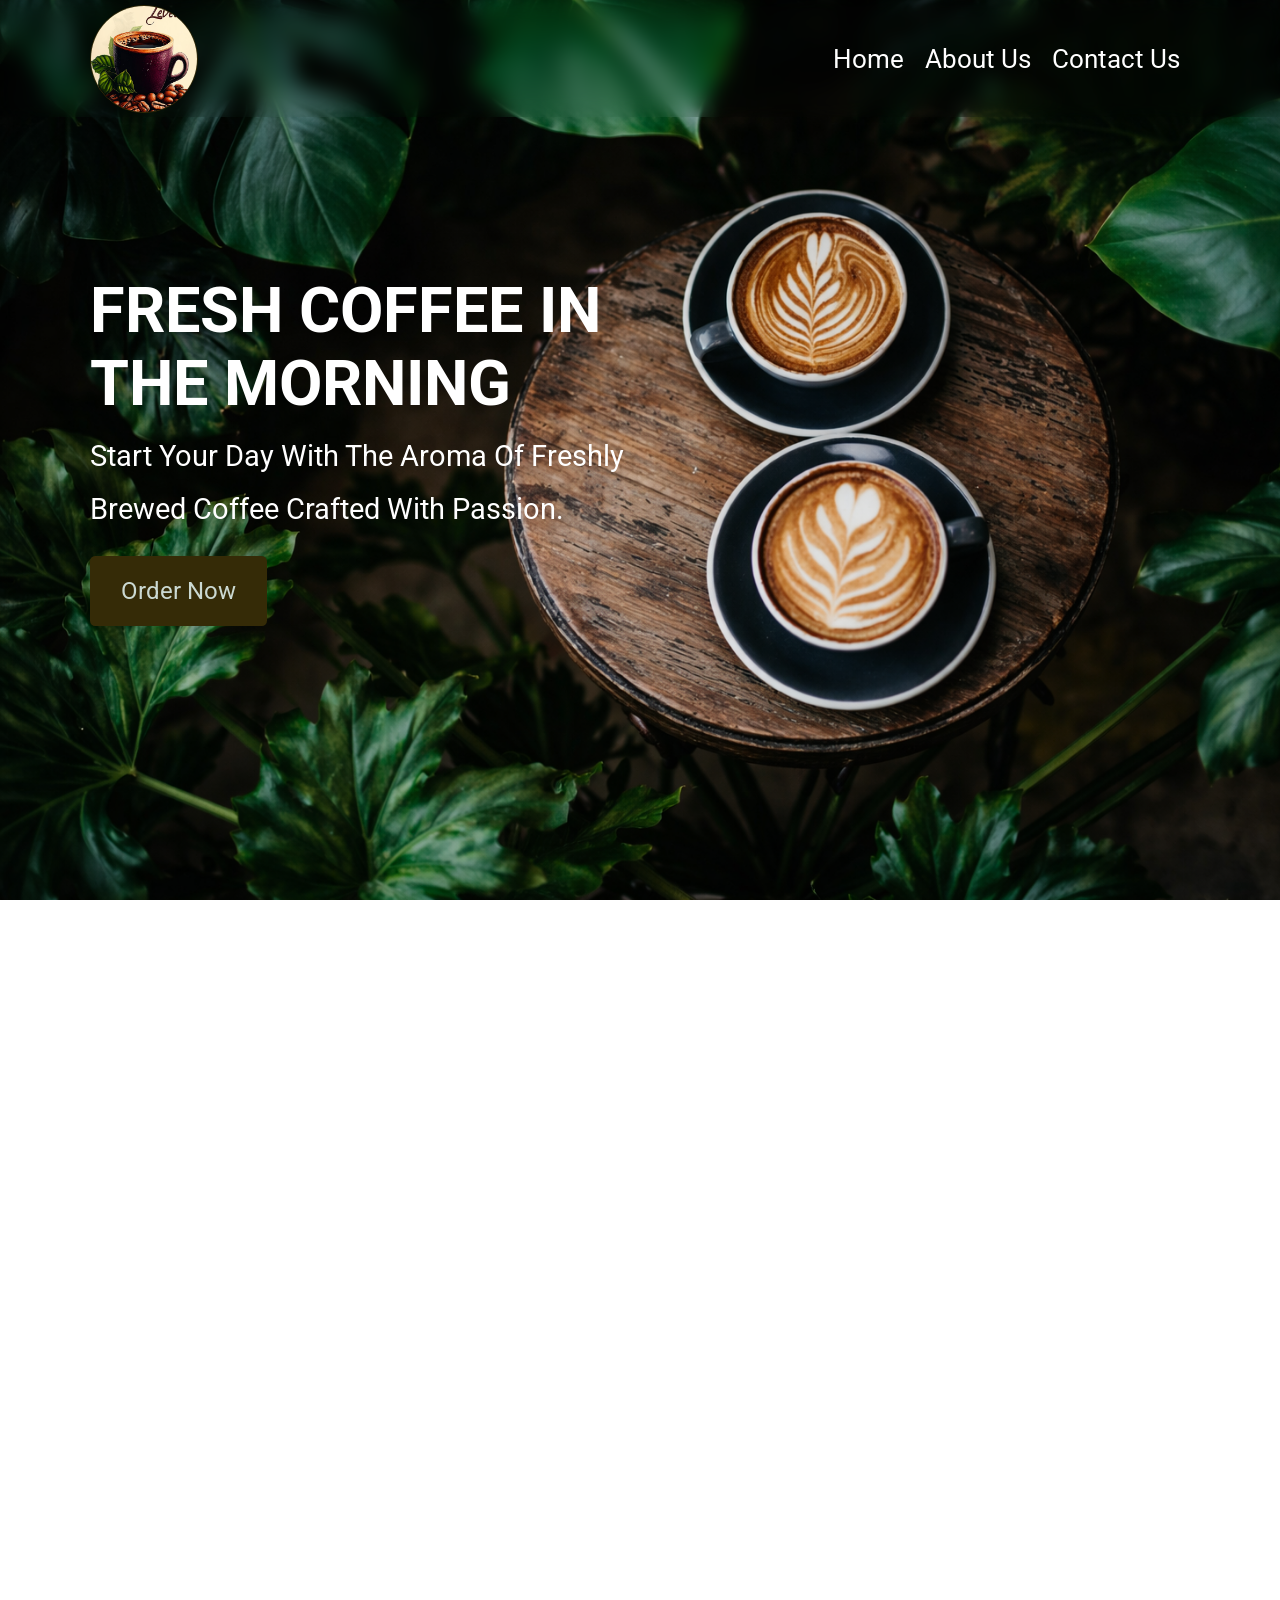
<file: index.html>
<!DOCTYPE html>
<html lang="en">
<head>
    <meta charset="UTF-8">
    <meta name="viewport" content="width=device-width, initial-scale=1.0">
    <title>Coffee</title>
    <link rel="stylesheet" href="https://cdnjs.cloudflare.com/ajax/libs/font-awesome/6.5.1/css/all.min.css">
    <link rel="stylesheet" href="https://unpkg.com/aos@next/dist/aos.css"/>
    <link rel="stylesheet" href="style.css">
    <meta name="theme-color" content="#211302">
    <meta name="description" content="Aroma Craft - freshly roasted coffee at Kashmiri Gate, New Delhi.">
</head>
<body>
    <div class="header box">
        <div class="logo"><img src="img/logo1.jpg" alt="" ></div>
        <div class="menu-btn">
            <i class="fas fa-bars"></i>
        </div>
        <div class="navbar">
            <div class="item"><a href="index.html">Home</a></div> 
            <div class="item"><a href="about.html">About Us</a></div>
            <div class="item"><a href="contact.html">Contact Us</a></div>
        </div>
    </div>
    <!-- home -->
    <div class="home box">
        <div class="content">
            <h1>Fresh Coffee in the Morning</h1>
            <p>Start your day with the aroma of freshly brewed coffee crafted with passion.</p>
            <a href="#" class="btn">Order Now</a>
        </div>
    </div>
    <!--menu div  -->
    <div class="menu">
        <div class="h1"><h1>Our Menu</h1></div>
        <div class="content-menu">   
        <!-- row1 -->
        <div class="row" id="r2">
            <div class="menu-div" id="m1">
                <div class="img"><img src="img/c1.jpg" alt=""></div>
                <div class="name">Cappuccino</div>
                <div class="name">₹130</div>
            </div>
            <div class="menu-div" id="m2">
                <div class="img"><img src="img/c2.jpg" alt=""></div>
                <div class="name">Mocha</div>
                <div class="name">₹160</div>
            </div>
            <div class="menu-div" id="m3">
                <div class="img"><img src="img/blog-1.jpg" alt=""></div>
                <div class="name">Americano</div>
                <div class="name">₹155</div>
            </div>
        </div>
        <!-- row2 -->
        <div class="row" id="r2">
            <div class="menu-div" id="m4">
                <div class="img"><img src="img/c4.jpg" alt=""></div>
                <div class="name">Cortado</div>
                <div class="name">₹180</div>
            </div>
            <div class="menu-div" id="m5">
                <div class="img"><img src="img/c5.jpg" width="450vh" alt=""></div>
                <div class="name">Latte</div>
                <div class="name">₹170</div>
            </div>
            <div class="menu-div" id="m6">
                <div class="img"><img src="img/c6.jpg" alt=""></div>
                <div class="name">Flat White</div>
                <div class="name">₹150</div>
            </div>
        </div>
    </div>
    </div>
    <!-- footer -->
     <!----------------------->
      <div class="foot ">
     <div class="footer">
        <div class="foot-box">
            <div class="logo"><img src="img/logo1.jpg" alt="" ></div>
           <div> <h2 id="c1">Coffee </h2><h2 id="c2"> Roasters</h2>
            <p>Enjoy the enchanted cofee in flavours known and beyond</p><br></div>
            <div class="icon">
                <div><i class="fa-brands fa-facebook"></i></div>
                <div><i class="fa-brands fa-square-instagram"></i></div>
                <div><i class="fa-brands fa-x-twitter"></i></div>
            </div>
        </div>
        <div class="foot-box f">
            <div><h2 id="c1">Quick</h2> <h2 id="c2"> Links</h2></div>
            <div><a href="index.html">Home</a></div>
            <div><a href="about.html">About Us</a></div>
            <div><a href="contact.html">Contact Us</a></div>
        </div>
    <div class="foot-box f">
        <h2 id="c1">Contact</h2><h2 id="c2"> Us</h2>
        
        <div class="icon co">
            <ul>
                <li><p><i class="fa-solid fa-phone"> </i>+91-1234567879
                </p></li>
                <li><p><i class="fa-solid fa-envelope"> </i>
                coffeecraft@gmail.com</p></li>
                <li><p><i class="fa-solid fa-location-dot"> </i>Kashmiri Gate,New Delhi,India</p></li>
                <li><p><i class="fa-solid fa-clock"> </i>Mon-Sat:7am-8pm
                </p></li>
            </ul>
        </div>
    </div>
</div>
<div class="copyright">© 2026 Coffee Roasters-Coffee Company. All rights reserved.</div>
</div>
</div>
<script src="j.js"></script>
<!-- <script src="https://unpkg.com/aos@next/dist/aos.js"></script>
<script>
AOS.init();
</script> -->
</body>
</html>
</file>
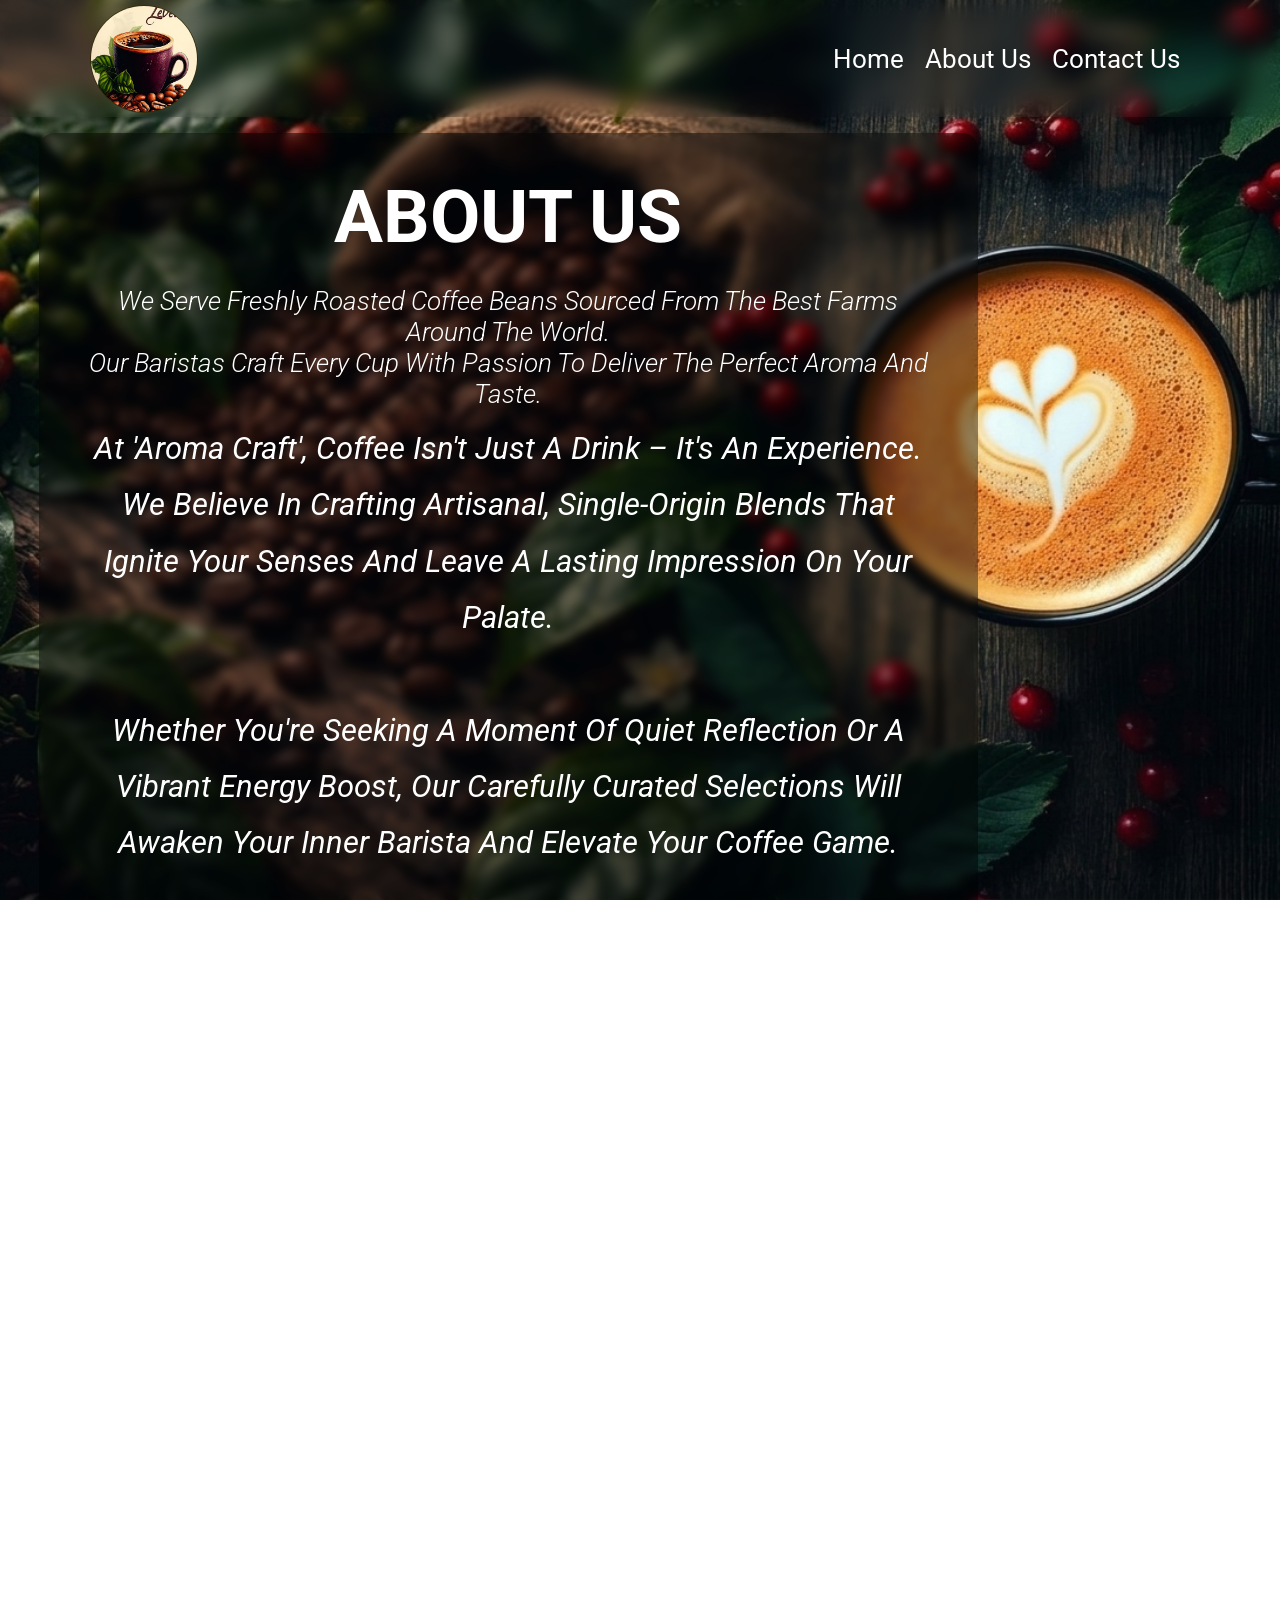
<file: about.html>
<!DOCTYPE html>
<html lang="en">
<head>
    <meta charset="UTF-8">
    <meta name="viewport" content="width=device-width, initial-scale=1.0">
    <title>Document</title>
    <link rel="stylesheet" href="style.css">
    <link rel="stylesheet" href="https://cdnjs.cloudflare.com/ajax/libs/font-awesome/6.5.1/css/all.min.css">
    <meta name="theme-color" content="#211302">
    <meta name="description" content="Aroma Craft - freshly roasted coffee at Kashmiri Gate, New Delhi.">
</head>
<body>
    <!-- header -->
    <div class="header box">
        <div class="logo"><img src="img/logo1.jpg" alt="" ></div>
        <div class="menu-btn">
            <i class="fas fa-bars"></i>
        </div>
        <div class="navbar">
            <div class="item"><a href="index.html">Home</a></div> 
            <div class="item"><a href="about.html">About Us</a></div>
            <div class="item"><a href="contact.html">Contact Us</a></div>
        </div>
    </div>
    <!-- about -->
    <div class="about">
        <div class="content">
            <h1>About Us</h1> <br><br>
           
            <h2><i>We serve freshly roasted coffee beans sourced from the best farms around the world.<br>
                Our baristas craft every cup with passion to deliver the perfect aroma and taste.</i></h2>
            <p><i>At 'Aroma Craft', coffee isn't just a drink – it's an experience. We believe in crafting artisanal, single-origin blends that ignite your senses and leave a lasting impression on your palate. <br><br> 
             Whether you're seeking a moment of quiet reflection or a vibrant energy boost, our carefully curated selections will awaken your inner barista and elevate your coffee game. 
             <br><br> </i></p>
            
        </div>
    </div>
    
        <div class="table">
            <div class="table-container">
                <h1 class="table-title">Signature Brews & Pricing</h1>
                <table class="menu-table">
                    <thead>
                        <tr>
                            <th>Coffee Type</th>
                            <th>Description</th>
                            <th>Price</th>
                        </tr>
                    </thead>
                    <tbody>
                        <tr>
                            <td data-label="Coffee Type">Cappuccino</td>
                            <td data-label="Description">Equal parts espresso, steamed milk, and foam</td>
                            <td data-label="Price">₹130</td>
                        </tr>
                        <tr>
                            <td data-label="Coffee Type">Americano</td>
                            <td data-label="Description">Equal parts espresso, steamed milk, and foam</td>
                            <td data-label="Price">₹155</td>
                        </tr>
                        <tr>
                            <td data-label="Coffee Type">Latte</td>
                            <td data-label="Description">Espresso with a generous amount of steamed milk</td>
                            <td data-label="Price">₹170</td>
                        </tr>
                        <tr>
                            <td data-label="Coffee Type">Mocha</td>
                            <td data-label="Description">Espresso with chocolate and steamed milk</td>
                            <td data-label="Price">₹160</td>
                        </tr>
                        <tr>
                            <td data-label="Coffee Type">Cold Coffee</td>
                            <td data-label="Description">Equal parts espresso, and milk foam with ice </td>
                            <td data-label="Price">₹130</td>
                        </tr>
                        <tr>
                            <td data-label="Coffee Type">Flat White</td>
                            <td data-label="Description">Espresso shots topped with hot water and milk cream</td>
                            <td data-label="Price">₹150</td>
                        </tr>
                        <tr>
                            <td data-label="Coffee Type">Cortado</td>
                            <td data-label="Description">Espresso shots topped with hot milk foam</td>
                            <td data-label="Price">₹180</td>
                        </tr>
                    </tbody>
                </table>
            </div>
        </div>
    
    <div class="booking-section">
        <div class="booking-content">
            <h1>Book a Table</h1>
            <p>Reserve your spot for a quiet morning brew or a vibrant afternoon meeting.</p>
            
            <form action="#" class="booking-form">
                <div class="input-group">
                    <input type="text" placeholder="Your Name" required>
                    <input type="email" placeholder="Your Email" required>
                </div>
                <div class="input-group">
                    <input type="date" required>
                    <input type="time" required>
                </div>
                <div class="input-group">
                    <select name="guests" id="guests">
                        <option value="1">1 Person</option>
                        <option value="2">2 People</option>
                        <option value="3">3 People</option>
                        <option value="4+">4+ People</option>
                    </select>
                    <input type="tel" placeholder="Phone Number" required>
                </div>
                <button type="submit" class="btn">Confirm Reservation</button>
            </form>
        </div>
    </div>
    <!-- footer -->
     <div class="foot ">
        <div class="footer">
           <div class="foot-box">
               <div class="logo"><img src="img/logo1.jpg" alt="" ></div>
              <div> <h2 id="c1">Coffee </h2><h2 id="c2"> Roasters</h2>
               <p>Enjoy the enchanted cofee in flavours known and beyond</p><br></div>
               <div class="icon">
                   <div><i class="fa-brands fa-facebook"></i></div>
                   <div><i class="fa-brands fa-square-instagram"></i></div>
                   <div><i class="fa-brands fa-x-twitter"></i></div>
               </div>
           </div>
           <div class="foot-box f">
               <div><h2 id="c1">Quick</h2> <h2 id="c2"> Links</h2></div>
               <div><a href="index.html">Home</a></div>
               <div><a href="about.html">About Us</a></div>
               <div><a href="contact.html">Contact Us</a></div>
   
           </div>
       <div class="foot-box f">
           <h2 id="c1">Contact</h2><h2 id="c2"> Us</h2>
           
           <div class="icon co">
               <ul>
                   <li><p><i class="fa-solid fa-phone"> </i>+91-1234567879
                   </p></li>
                   <li><p><i class="fa-solid fa-envelope"> </i>
                   coffeecraft@gmail.com</p></li>
                   <li><p><i class="fa-solid fa-location-dot"> </i>Kashmiri Gate,New Delhi,India</p></li>
                   <li><p><i class="fa-solid fa-clock"> </i>Mon-Sat:7am-8pm
                   </p></li>
               </ul>
           </div>
       </div>
   
   </div>
   <div class="copyright">© 2026 Coffee Roasters-Coffee Company. All rights reserved.</div>
   
   </div>
</div>
<script src="j.js"></script>
<script src="https://unpkg.com/aos@next/dist/aos.js"></script>
<script>
AOS.init();
</script>
</body>
</html>
</file>
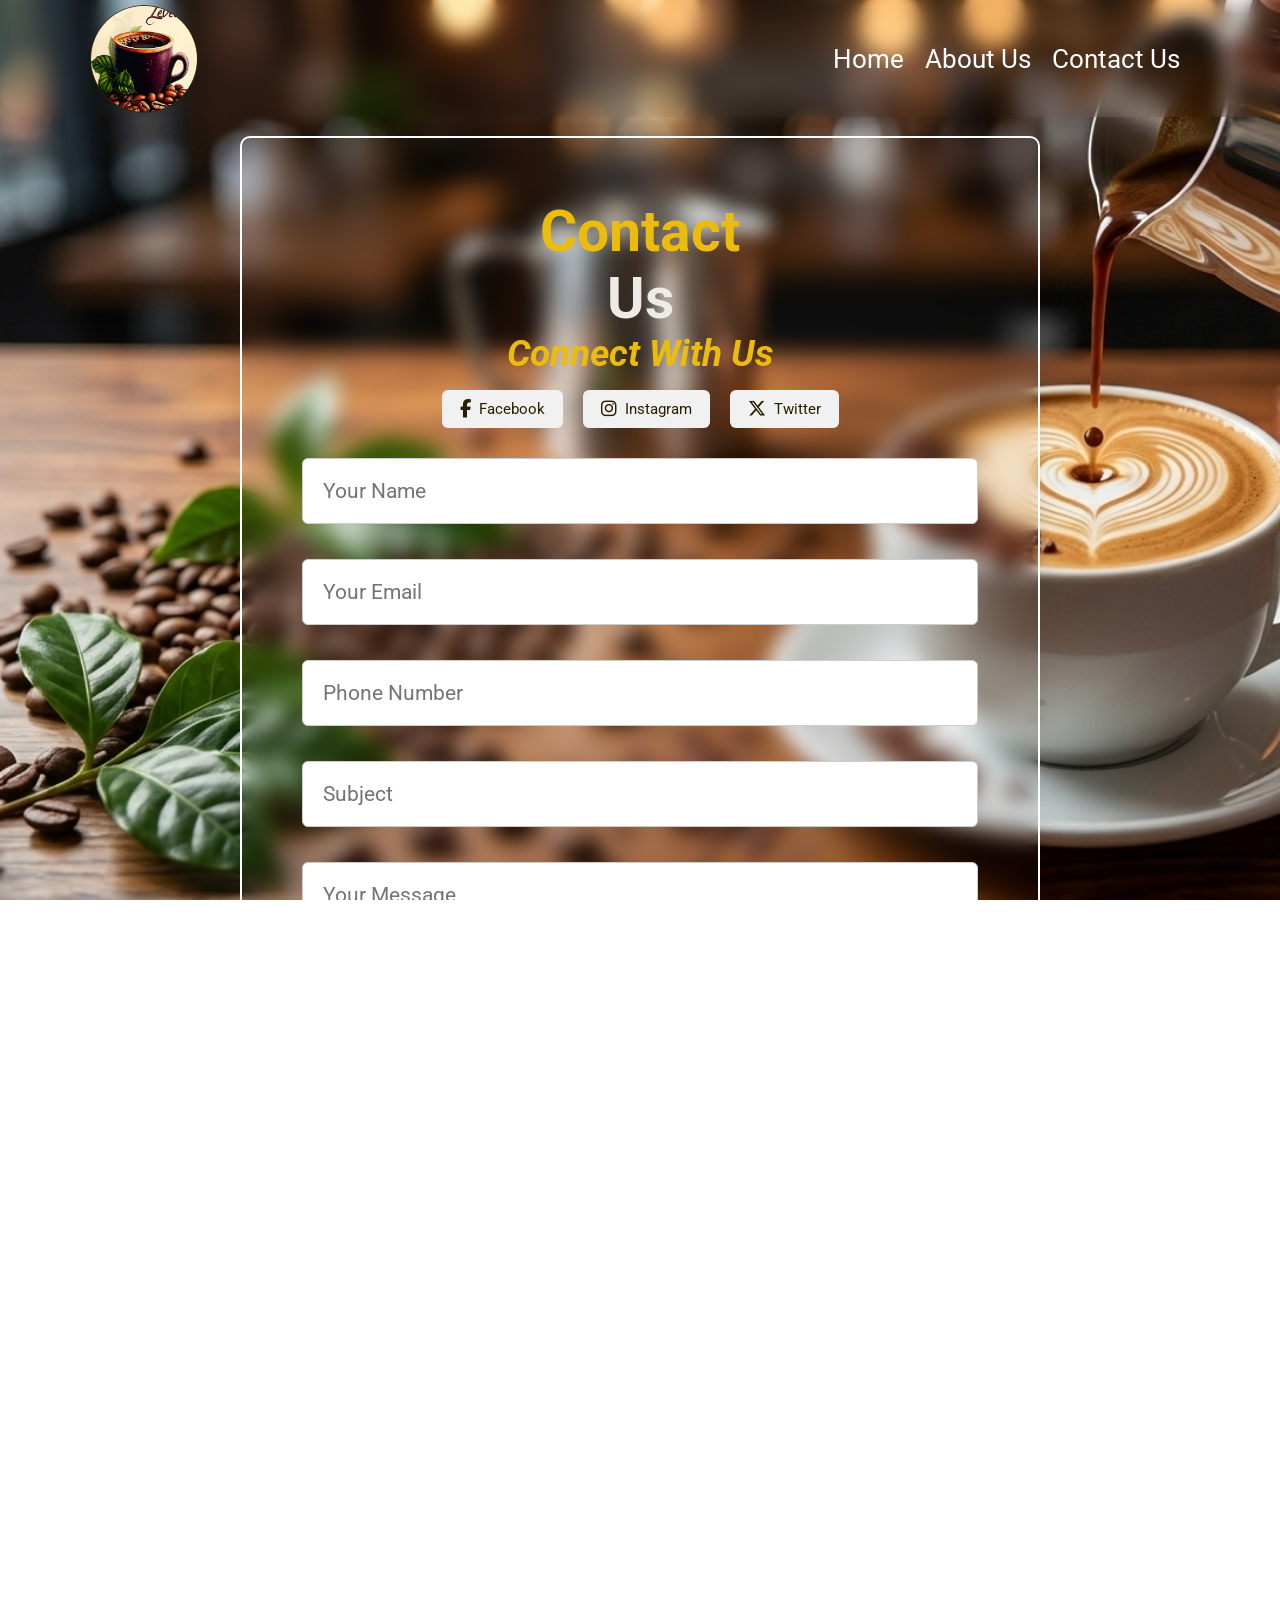
<file: contact.html>
<!DOCTYPE html>
<html lang="en">
<head>
    <meta charset="UTF-8">
    <meta name="viewport" content="width=device-width, initial-scale=1.0">
    <title>Contact Us - Aroma Craft</title>
    <link rel="stylesheet" href="https://cdnjs.cloudflare.com/ajax/libs/font-awesome/6.5.1/css/all.min.css">
    <link rel="stylesheet" href="style.css">
    <meta name="theme-color" content="#211302">
    <meta name="description" content="Aroma Craft - freshly roasted coffee at Kashmiri Gate, New Delhi.">
</head>
<body>
    <div class="header box">
        <div class="logo"><img src="img/logo1.jpg" alt="" ></div>
        <div class="menu-btn">
            <i class="fas fa-bars"></i>
        </div>
        <div class="navbar">
            <div class="item"><a href="index.html">Home</a></div> 
            <div class="item"><a href="about.html">About Us</a></div>
            <div class="item"><a href="contact.html">Contact Us</a></div>
        </div>
    </div>

    <div class="contact">
        <div class="content">
            <h1 id="c1">Contact </h1><h1 id="c2">Us</h1>
            
            <div class="social-media">

                <i><h2 id="c1">Connect With Us</h2></i>
            
                <div class="social-icons">
            
                    <a href="#" class="social">
                        <i class="fa-brands fa-facebook-f"></i>
                        <span>Facebook</span>
                    </a>
            
                    <a href="#" class="social">
                        <i class="fa-brands fa-instagram"></i>
                        <span>Instagram</span>
                    </a>
            
                    <a href="#" class="social">
                        <i class="fa-brands fa-x-twitter"></i>
                        <span>Twitter</span>
                    </a>
            
                </div>
            
            </div>

            <form action="#" class="contact-form">

                <div class="form-group">
                    <input type="text" placeholder="Your Name" required>
                </div>
            
                <div class="form-group">
                    <input type="email" placeholder="Your Email" required>
                </div>
            
                <div class="form-group">
                    <input type="tel" placeholder="Phone Number">
                </div>
            
                <div class="form-group">
                    <input type="text" placeholder="Subject">
                </div>
            
                <div class="form-group">
                    <textarea rows="4" placeholder="Your Message" required></textarea>
                </div>
            
                <button type="submit" class="btn-contact">
                    <i class="fa-solid fa-paper-plane"></i> Send Message
                </button>
            
            </form>
        </div>
    </div>
    <!-- footer -->
     <!-- ------------------- -->
     <div class="foot ">
        <div class="footer">
           <div class="foot-box">
               <div class="logo"><img src="img/logo1.jpg" alt="" ></div>
              <div> <h2 id="c1">Coffee </h2><h2 id="c2"> Roasters</h2>
               <p>Enjoy the enchanted cofee in flavours known and beyond</p><br></div>
               <div class="icon">
                   <div><i class="fa-brands fa-facebook"></i></div>
                   <div><i class="fa-brands fa-square-instagram"></i></div>
                   <div><i class="fa-brands fa-x-twitter"></i></div>
               </div>
           </div>
           <div class="foot-box f">
               <div><h2 id="c1">Quick</h2> <h2 id="c2"> Links</h2></div>
               <div><a href="index.html">Home</a></div>
               <div><a href="about.html">About Us</a></div>
               <div><a href="contact.html">Contact Us</a></div>
   
           </div>
       <div class="foot-box f">
           <h2 id="c1">Contact</h2><h2 id="c2"> Us</h2>
           
           <div class="icon co">
               <ul>
                   <li><p><i class="fa-solid fa-phone"> </i>+91-1234567879
                   </p></li>
                   <li><p><i class="fa-solid fa-envelope"> </i>
                   coffeecraft@gmail.com</p></li>
                   <li><p><i class="fa-solid fa-location-dot"> </i>Kashmiri Gate,New Delhi,India</p></li>
                   <li><p><i class="fa-solid fa-clock"> </i>Mon-Sat:7am-8pm
                   </p></li>
               </ul>
           </div>
       </div>
   
   </div>
   <div class="copyright">© 2026 Coffee Roasters-Coffee Company. All rights reserved.</div>
   
   </div>
   <script src="j.js"></script>
   <script src="https://unpkg.com/aos@next/dist/aos.js"></script>
   <script>
   AOS.init();
   </script>
</body>
</html>
</file>
<file: style.css>
@import url('https://fonts.googleapis.com/css2?family=Roboto:wght@100;300;400;500;700&display=swap');
:root{
    --main-color:#352b07;
    --black:#13131a;
    --bg:#cbd9d2;
    --border:1rem solid rgba(60, 55, 55, 0.3);
}
*{
    font-family: 'Roboto',sans-serif;
    margin: 0;padding: 0;
    box-sizing: border-box;
    outline: none;
    border:none;
    text-decoration: none;
    text-transform: capitalize;
    transition: .2s linear;
}
html,body{
    height: 100%;
    width: 100%;
}
html{
    font-size: 65.2%;
    overflow-x: hidden;
    scroll-padding-top: 9rem;
    scroll-behavior:smooth;
}
.header{
    display: flex;
    align-items: center;
    justify-content: space-between;
    padding: 0.5vh 7%;
    position: fixed;
    top:0; left:0; right:0;
    z-index: 1000; 
    backdrop-filter: blur(10px);
    -webkit-backdrop-filter: blur(10px);
}
.header .logo{
    height: 12vh;
    width: 12vh;
    border: 0.2vh solid var(--main-color);
    border-radius: 50%;
    overflow: hidden;
}
.header .logo img{
    height: 100%;
    width: 100%;
    object-fit: cover;  
}
.navbar{
    display: flex;
    justify-content: space-between;
    align-items: center; 
}
.header .navbar a{
    font-size: 2.5rem;
    margin: 0 1rem;
    color:#fff;
}
.header .navbar a:hover{
    color:#cfb698;
    border-bottom: .1rem solid var(--main-color);
    padding-bottom: .5rem;
}
/* home------------------ */
.home{
    background-image:url("img/bg1.png");
    background-size: cover;
    background-position: fixed;
    background-repeat: no-repeat;
    background-attachment: fixed;
    min-height:100vh;
    align-items: center;
    display:flex;
    align-items:center;
    padding:0 7%;
    color:white;
    }
    /* .home img{
        height:60vh;
        margin-left: 30rem;
    }      */
    .home img{
        max-width:100%;
        height:auto;
        margin-left:0;
        margin:2rem auto;
    }
    .home .content{
    max-width:60vh;
    }  
    .home .content h1{      
    font-size:6rem;
    text-transform:uppercase;
    }    
    .home .content p{
    font-size:2.8rem;
    font-weight:400;
    line-height:1.8;
    padding:1rem 0;
    }    
    .btn{
    /* height: 7vh; */
    display:inline-block;
    margin-top:1rem;
    padding:2rem 3rem;
    font-size:2.3rem;
    text-align: center;
    color:var(--bg);
    background:var(--main-color);
    cursor:pointer;
    border-radius:.5rem;
    }    
    .btn:hover{
    letter-spacing:.5rem;
    background:#3e3107;
    }
    /* menu starts */
    .menu {
        min-height: 150vh; 
        display: block;
        justify-content: center; 
        align-items: center;    
        padding:0.5rem;
        background-image: url("img/menubg.jpg");
        background-attachment: fixed;
        background-position: fixed;
        background-size: cover;
        color: #fff;
        text-align: center;      
    }
    .menu .img{
        height:auto;
        width:auto;
        border-radius: 20px;      
    }
   .menu .content-menu{
        width:100%;
        min-height:100vh;
        display: block;
    }
    .menu .content-menu .row{
        height: auto;              
        flex-wrap: wrap;
        margin-top:5.6vh;
        padding:0.6vh;
        display:flex;
        gap:2vh;             
        justify-content: space-around;
        
    }
    .menu .content-menu .row .menu-div .name{
        font-size: 2.5rem;
    }
    #r1,#r2{
       padding:1.6vh ;
    }
    .menu-div{
        flex: 1 1 30vh;            
        max-width: auto;
        padding: 2rem;
        border-radius: 20px;
        display: block;
        border:2px solid #fff;
        background: rgba(37, 4, 4, 0.439);
        backdrop-filter: 20px;
    }
    .menu .h1 {
        margin-top: 6rem;
        margin-right: 6rem;
        font-size: 4rem;
        text-transform: uppercase;
        margin-bottom: 6rem;    
    }
    .menu img{
        height:30rem;
    }
    .menu-btn{
        font-size:3rem;
        color:white;
        cursor:pointer;
        display:none;
    }
    @media (max-width:768px){

        .menu-btn{
            display:block;
        }
        
        .navbar{
            position:absolute;
            top:100%;
            left:0;
            right:0;
            background:#000;
            flex-direction:column;
            display:none;
        }
        
        .navbar.active{
            display:flex;
        }
        
        }
    /* about-------------------- */
    .about{
        width:100%;
        min-height: 80vh;
        background-image: url("img/aboutbg.png"); 
        background-size: cover;
        background-position: center;   
        background-attachment: fixed;
        background-repeat: no-repeat;
        color:#fff;
        padding: 11rem 2rem;        
    }     
        .about .content {
            max-width: 90rem; 
            margin: 2vh ;
            text-align: center;
            background: rgba(0, 0, 0, 0.4);
            padding: 4rem;
            border-radius: 1.5rem;
            backdrop-filter: blur(5px);
        }       
        .about .content h1{       
        font-size:7rem;
        text-transform:uppercase;
        }
        .about .content h2{
            font-size: 2.5rem;
            font-family:Verdana, Geneva, Tahoma, sans-serif;
            font-weight: 300;
        }
        .about .content p{
        font-size:3rem;
        font-weight:400;
        line-height:1.8;
        padding:1rem 0;
        }
        li{
            list-style: none;
        }
        /* Container and Title */
.table-container {
    padding: 8rem 7%;
    background-image:linear-gradient(rgb(216, 203, 187),rgb(220, 136, 113)) ; 
    text-align: center;
}
.table-title {
    font-size: 4rem;
    color: var(--main-color); 
    margin-bottom: 3rem;
    text-transform: uppercase;
}
/* Base Table Styling */
.menu-table {
    width: 100%;
    border-collapse: collapse;
    font-size: 1.8rem;
    background: #fff;
    border-radius: 1rem;
    overflow: hidden;
    box-shadow: 0 0.5rem 1.5rem rgba(0,0,0,0.1);
}
.menu-table thead tr {
    background-color: var(--main-color); 
    color: #ffffff;
    text-align: center;
}
.menu-table th, .menu-table td {
    padding: 1.5rem 2rem;
}


/* Booking Section Styling */
.booking-section {
    padding: 10rem 7%;
    background-image: linear-gradient(rgba(0,0,0,0.3), rgba(0,0,0,0.2)), url("img/bg1.png");
    background-size: cover;
    background-position:center;
    background-attachment: fixed;
    display: flex;
    justify-content: center;
}

.booking-content {
    background: rgba(255, 255, 255, 0.1);
    backdrop-filter: blur(15px);
    padding: 5rem;
    border-radius: 2rem;
    border: 1px solid rgba(255, 255, 255, 0.2);
    width: 100%;
    max-width: 80rem;
    text-align: center;
    color: #fff;
}

.booking-content h1 {
    font-size: 4.5rem;
    margin-bottom: 1.5rem;
    text-transform: uppercase;
}

.booking-content p {
    font-size: 2rem;
    margin-bottom: 3rem;
}

.booking-form .input-group {
    display: flex;
    gap: 2rem;
    margin-bottom: 2rem;
    flex-wrap: wrap; 
}

.booking-form input, 
.booking-form select {
    flex: 1 1 30rem;
    padding: 1.5rem;
    font-size: 1.8rem;
    background: rgba(255, 255, 255, 0.9);
    border-radius: 0.5rem;
    border: none;
}

.booking-form .btn {
    width: 100%;
    margin-top: 2rem;
    border: none;
    transition: 0.3s ease;
}
/* contact */
 .contact{
    width:100%;
    min-height:80vh;
    display:flex;
    justify-content:center;
    align-items:center;
    background:#f4f1ee;
    background-image: url("img/cbg.png");
    background-repeat: no-repeat;
   background-size: cover;
   background-attachment: fixed;
   padding: 13rem 5%;
}
.contact h1{
   
    font-size: 5.5rem;
    color:#ffffff;
}
.contact h2{
    font-size: 3.5rem;
    color: #e5d492;
}
.contact .content{
    border: 2px solid white;
    border-radius: 20px;
    border-radius:10px;
    box-shadow:0 8px 25px rgba(0,0,0,0.1);
    text-align:center;
    backdrop-filter:blur(10px) ;
    width: 800px;
    padding: 60px;
}
.contact-form{
    margin-top:20px;
}
.form-group{
    margin-bottom:15px;
}
.contact-form input,
.contact-form textarea{
    width:100%;
    border-radius:6px;
    border:1px solid #ccc;
    width: 100%;
    padding: 20px;
    font-size: 2rem;
    margin-bottom: 20px;
}
.contact-form input:focus,
.contact-form textarea:focus{
    outline:none;
    border-color:#824417;
}
.btn-contact{
    background:#3c1e09;
    color:white;
    border:none;
    font-size:16px;
    border-radius:6px;
    cursor:pointer;
    transition:0.3s;
    padding: 20px 40px; 
    font-size: 2.2rem;
    width: 100%;
}
.btn-contact:hover{
    background:#795d34;
}
.social-media{
    margin-bottom:30px;
}
.social-icons{
    display:flex;
    justify-content:center;
    gap:20px;
    margin-top:15px;
}
.social{
    display:flex;
    align-items:center;
    gap:8px;
    text-decoration:none;
    padding:10px 18px;
    border-radius:6px;
    background:#f1f1f1;
    color:#2a1e03;
    transition:0.3s;
    font-size:15px;
}
.social i{
    font-size:18px;
}
.social:hover{
    background:#6f4e37;
    color:white;
}
    /* footer */ 
    .foot-box{
        color:#fff;
        width:65rem;
        margin: 2rem;
        padding:3rem;
        display: block;
        align-items: center;
    }
    .footer .logo{
        height: 10rem;
        width: 10rem;
        border: 0.2rem solid var(--main-color);
        border-radius: 50%;
        overflow: hidden;
    }
    .footer .logo img{
        height: 100%;
        width: 100%;
        object-fit: cover;}
        
    /* Footer Container */
    .footer {
        display: flex;
        flex-wrap: wrap;
        align-items: flex-start;
        justify-content: space-around;
        padding: 4rem 7%; 
        gap: 3rem;
        max-height: auto;
    }

/* Individual Footer Columns */
.foot-box {
    flex: 1 1 30rem; 
    padding: 2rem;
    text-align: left; 
   
}
.copyright{
    font-size: 2.5rem;
    color:white;
    padding-bottom: 5rem;
    text-align: center;
}
.foot{
    background-image: linear-gradient(to bottom, #211302, #49280e);
}

/* Footer Headings (h2) */
.foot-box h2 {
    font-size: 3.5rem;
    color: #cfb698; 
    margin-bottom: 2rem;
    text-transform: uppercase;
    letter-spacing: 0.1rem;
}
/* Footer Paragraphs */
.foot-box p {
    font-size: 2.3rem;
    color: #eee;
    line-height: 1.6;
    margin-bottom: 2rem;
}
/* Footer Links */
.foot-box a {
    display: block;
    font-size: 2.3rem;
    color: #fff;
    margin-bottom: 1rem;
    transition: 0.3s;
}
.foot-box a:hover {
    color: #cfb698;
    padding-left: 1rem; 
}
.f{
    margin-top: 10rem;
}
/* Icon Container */
.icon {
    display: flex;
    gap: 2rem;
    margin-top: 2rem;
}
.icon i {
    font-size: 2.5rem;
    color: #fff;
    transition: 0.3s;
}
.icon i:hover {
    color: #cfb698;
    transform: translateY(-5px);
}
.icon div i {
    font-size: 3rem;   
    color: white;      
    margin: 0 1rem;    
    cursor: pointer;
}
.icon div i:hover {
    color:#c6936f; 
}
.co{
    display: block;
    margin-top:2rem;
}
#c1{
    color: #ecbc0d;
  } 
#c2{
     color: #ecebe6;
   }

    /* Mobile Responsiveness */
    @media screen and (max-width: 768px) {
        .menu-table thead {
            display: none; /* Hide the headers on mobile */
        }
    
        .menu-table, .menu-table tbody, .menu-table tr, .menu-table td {
            display: block;
            width: 100%;
        }
    
        .menu-table tr {
            margin-bottom: 2rem;
            border: 1px solid #ddd;
        }
    
        .menu-table td {
            text-align: right;
            padding-left: 50%;
            position: relative;
            border-bottom: 1px solid #eee;
        }
    
        /* This creates the label on the left side of the mobile "card" */
        .menu-table td::before {
            content: attr(data-label);
            position: absolute;
            left: 2rem;
            width: 45%;
            font-weight: bold;
            text-align: left;
            color: var(--main-color); /* */
        }
    }
    /* Mobile adjustments for the booking form */
@media (max-width: 768px) {
    .booking-content {
        padding: 3rem 2rem;
    }
    
    .booking-form .input-group {
        flex-direction: column;
    }
}
/* ================= RESPONSIVE FIXES (paste at end of file) ================= */

img { max-width: 100%; }
body { overflow-x: hidden; }

/* contact box: fixed 800px width broke small screens */
.contact .content {
    width: 100%;
    max-width: 800px;
}

/* ---------- Tablet & below ---------- */
@media (max-width: 1024px) {
    /* fixed backgrounds are buggy on phones/tablets */
    .home, .menu, .about, .booking-section, .contact {
        background-attachment: scroll;
    }
    .home .content h1 { font-size: 4.8rem; }
    .about .content h1 { font-size: 5rem; }
    .foot-box { width: auto; }
}

/* ---------- Mobile ---------- */
@media (max-width: 768px) {

    /* header */
    .header { padding: 0.5vh 5%; }
    .header .logo { height: 9vh; width: 9vh; }
    .header .navbar a { font-size: 2.2rem; margin: 0; }
    .header .navbar .item { padding: 1.5rem 0; text-align: center; width: 100%; }

    /* home */
    .home { padding: 0 5%; }
    .home .content { max-width: 100%; }
    .home .content h1 { font-size: 3.6rem; }
    .home .content p { font-size: 2rem; }
    .btn { padding: 1.5rem 2.5rem; font-size: 2rem; }

    /* menu */
    .menu { min-height: auto; padding-bottom: 4rem; }
    .menu .h1 { margin: 9rem 0 3rem 0; font-size: 3rem; }
    .menu .content-menu { min-height: auto; }
    .menu .content-menu .row { margin-top: 2rem; }
    .menu-div { flex: 1 1 100%; padding: 1.5rem; }
    .menu img { height: 22rem; width: 100%; object-fit: cover; }
    .menu .content-menu .row .menu-div .name { font-size: 2.2rem; }

    /* about */
    .about { padding: 10rem 1.5rem 4rem; min-height: auto; }
    .about .content { margin: 0; padding: 2rem; }
    .about .content h1 { font-size: 3.8rem; }
    .about .content h2 { font-size: 1.9rem; }
    .about .content p { font-size: 2rem; }

    /* table */
    .table-container { padding: 4rem 5%; }
    .table-title { font-size: 2.6rem; }
    .menu-table { font-size: 1.6rem; }

    /* booking form (inputs were stretching tall in column layout) */
    .booking-section { padding: 6rem 5%; }
    .booking-content { padding: 3rem 2rem; }
    .booking-content h1 { font-size: 3rem; }
    .booking-content p { font-size: 1.7rem; }
    .booking-form input,
    .booking-form select {
        flex: 1 1 auto;
        width: 100%;
        font-size: 1.6rem;
        padding: 1.2rem;
    }

    /* contact */
    .contact { padding: 11rem 4% 5rem; }
    .contact .content { padding: 3rem 2rem; }
    .contact h1 { font-size: 3.8rem; }
    .contact h2 { font-size: 2.4rem; }
    .contact-form input,
    .contact-form textarea { font-size: 1.7rem; padding: 14px; }
    .btn-contact { font-size: 1.8rem; padding: 15px 20px; }
    .social-icons { flex-wrap: wrap; }

    /* footer */
    .footer { padding: 3rem 5%; gap: 1rem; }
    .foot-box { width: 100%; margin: 0; padding: 1.5rem; flex: 1 1 100%; }
    .f { margin-top: 0; }
    .foot-box h2 { font-size: 2.6rem; }
    .foot-box p { font-size: 1.8rem; }
    .foot-box a { font-size: 1.8rem; }
    .copyright { font-size: 1.6rem; padding: 0 5% 3rem; }
}

/* ---------- Small phones ---------- */
@media (max-width: 480px) {
    .home .content h1 { font-size: 3rem; }
    .home .content p { font-size: 1.8rem; }
    .about .content h1 { font-size: 3.2rem; }
    .contact h1 { font-size: 3.2rem; }
    .menu img { height: 18rem; }
    .menu-table td { font-size: 1.5rem; }
}
/* ================= UI/UX UPGRADES (paste below the responsive block) ================= */

/* Typed text and emails were being auto-capitalized by the global rule */
input, textarea, select { text-transform: none; }
.foot-box .co p { text-transform: none; }

/* Keyboard focus was removed globally, so bring back a visible ring */
a:focus-visible, button:focus-visible, input:focus-visible,
select:focus-visible, textarea:focus-visible, .menu-btn:focus-visible {
    outline: 3px solid #ecbc0d;
    outline-offset: 3px;
}

/* Mobile browsers: 100vh includes the address bar, svh does not */
.home { min-height: 100vh; min-height: 100svh; }

/* Menu heading was pushed off-center by margin-right */
.menu .h1 { margin-right: 0; }

/* Menu images: no stretching, consistent size */
.menu img { width: 100%; object-fit: cover; border-radius: 14px; }

/* Header: readable over any background once you scroll */
.header { transition: background .3s ease, box-shadow .3s ease; }
.header.scrolled {
    background: rgba(19, 19, 26, 0.85);
    box-shadow: 0 2px 12px rgba(0, 0, 0, 0.35);
}

/* Highlight the current page in the nav */
.header .navbar a.current {
    color: #cfb698;
    border-bottom: .1rem solid #cfb698;
    padding-bottom: .5rem;
}

/* Hover effects only on devices that can hover (no sticky hover on touch) */
@media (hover: hover) {
    .menu-div:hover {
        transform: translateY(-6px);
        box-shadow: 0 12px 28px rgba(0, 0, 0, 0.4);
    }
    .menu-table tbody tr:hover { background: #f1e4d3; }
}
@media (hover: none) {
    .btn:hover { letter-spacing: normal; }
}

/* Table polish */
.menu-table tbody tr:nth-child(even) { background: #faf5ef; }
.menu-table td:last-child { font-weight: 700; white-space: nowrap; }

/* Form polish */
.booking-form input:focus,
.booking-form select:focus { box-shadow: 0 0 0 3px rgba(236, 188, 13, 0.6); }
.contact-form textarea { resize: vertical; }
.contact-form input:invalid:not(:placeholder-shown):not(:focus),
.contact-form textarea:invalid:not(:placeholder-shown):not(:focus) {
    border-color: #c0392b;
}
.form-msg {
    margin-top: 2rem;
    padding: 1.4rem 2rem;
    border-radius: .8rem;
    background: rgba(58, 143, 92, 0.95);
    color: #fff;
    font-size: 1.8rem;
    text-transform: none;
}

/* Very large screens: everything uses rem, so scaling the root scales the site */
@media (min-width: 1600px) {
    html { font-size: 75%; }
    .about .content { max-width: 110rem; }
}

/* Phones in landscape: open menu must not run off the screen */
@media (max-width: 768px) and (max-height: 500px) {
    .navbar { max-height: 70vh; overflow-y: auto; }
    .home { padding-top: 10rem; }
}

/* Respect users who turn animations off */
@media (prefers-reduced-motion: reduce) {
    html { scroll-behavior: auto; }
    * { transition: none !important; animation: none !important; }
}
</file>
